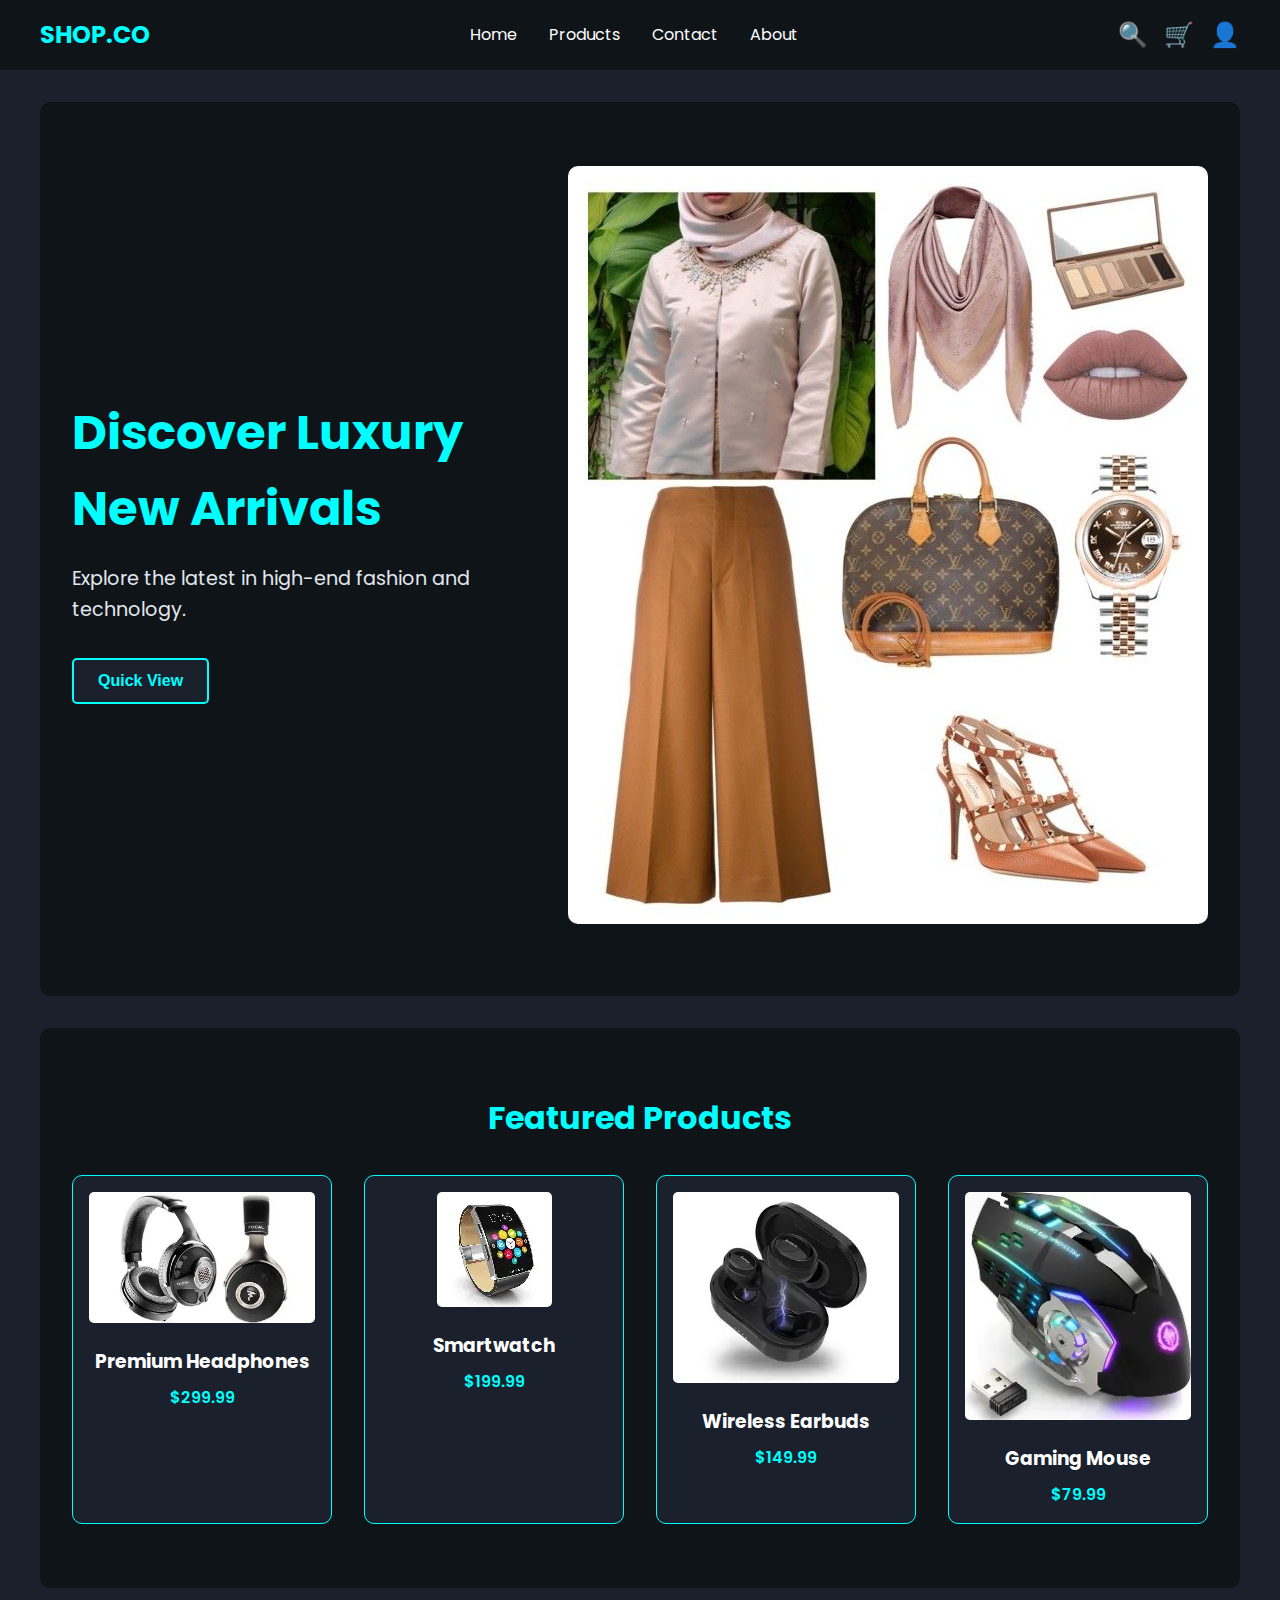
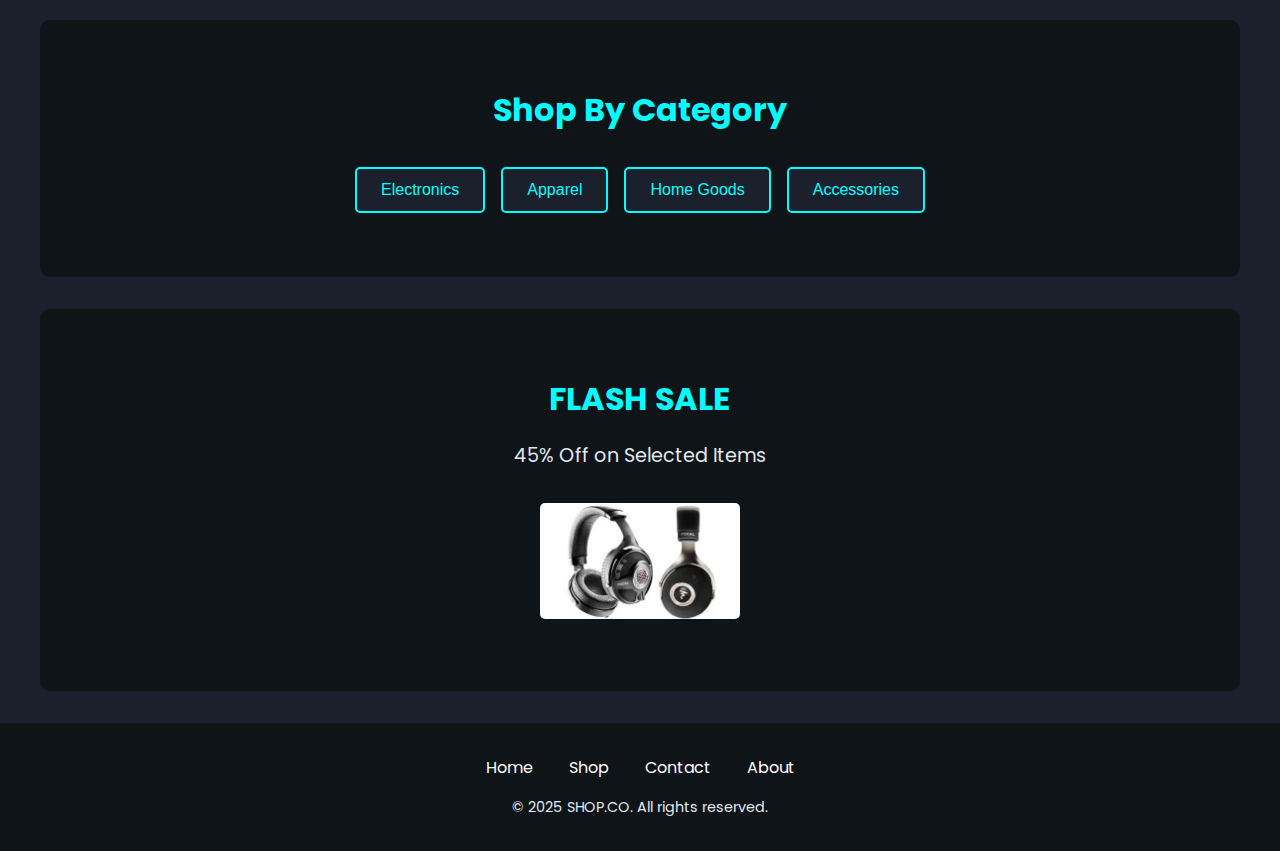
<file: index.html>
<!DOCTYPE html>
<html lang="en">
<head>
    <meta charset="UTF-8">
    <meta name="viewport" content="width=device-width, initial-scale=1.0">
    <title>SHOP.CO - E-commerce Home</title>
    <link rel="stylesheet" href="style/home.css">
</head>
<body>
    <header class="header">
        <nav class="header__nav">
            <div class="header__logo">
                <h1>SHOP.CO</h1>
            </div>
            <ul class="header__nav-list">
                <li><a href="index.html">Home</a></li>
                <li><a href="products.html">Products</a></li>
                <li><a href="contectUS.html">Contact</a></li>
                <li><a href="about.html">About</a></li>
            </ul>
            <div class="header__icons">
                <a href="#" class="icon search-icon">🔍</a>
                <a href="#" class="icon cart-icon">🛒</a>
                <a href="#" class="icon profile-icon">👤</a>
            </div>
        </nav>
    </header>

    <section class="hero-section">
        <div class="hero-content">
            <h2>Discover Luxury New Arrivals</h2>
            <p>Explore the latest in high-end fashion and technology.</p>
            <button class="cta-button">Quick View</button>
        </div>
        <div class="hero-image">
            <img src="images/h1.jpg" alt="Luxury Watch">
        </div>
    </section>

    <section class="featured-products">
        <h2>Featured Products</h2>
        <div class="products-grid">
            <div class="product-card">
                <img src="images/h2.webp" alt="Product 1">
                <h3>Premium Headphones</h3>
                <p>$299.99</p>
            </div>
            <div class="product-card">
                <img src="images/h3.webp" alt="Product 2">
                <h3>Smartwatch</h3>
                <p>$199.99</p>
            </div>
            <div class="product-card">
                <img src="images/h4.webp" alt="Product 3">
                <h3>Wireless Earbuds</h3>
                <p>$149.99</p>
            </div>
            <div class="product-card">
                <img src="images/h5.webp" alt="Product 4">
                <h3>Gaming Mouse</h3>
                <p>$79.99</p>
            </div>
        </div>
    </section>

    <section class="shop-by-category">
        <h2>Shop By Category</h2>
        <div class="category-list">
            <button class="category-button">Electronics</button>
            <button class="category-button">Apparel</button>
            <button class="category-button">Home Goods</button>
            <button class="category-button">Accessories</button>
        </div>
    </section>

    <section class="special-offers">
        <div class="offer-content">
            <h2>FLASH SALE</h2>
            <p>45% Off on Selected Items</p>
            <img src="images/h2.webp" alt="Flash Sale Product">
        </div>
    </section>

    <footer class="footer">
        <div class="footer-content">
            <div class="footer-links">
                <a href="#home">Home</a>
                <a href="#shop">Shop</a>
                <a href="#contact">Contact</a>
                <a href="#about">About</a>
            </div>
            <p>&copy; 2025 SHOP.CO. All rights reserved.</p>
        </div>
    </footer>
</body>
</html>
</file>
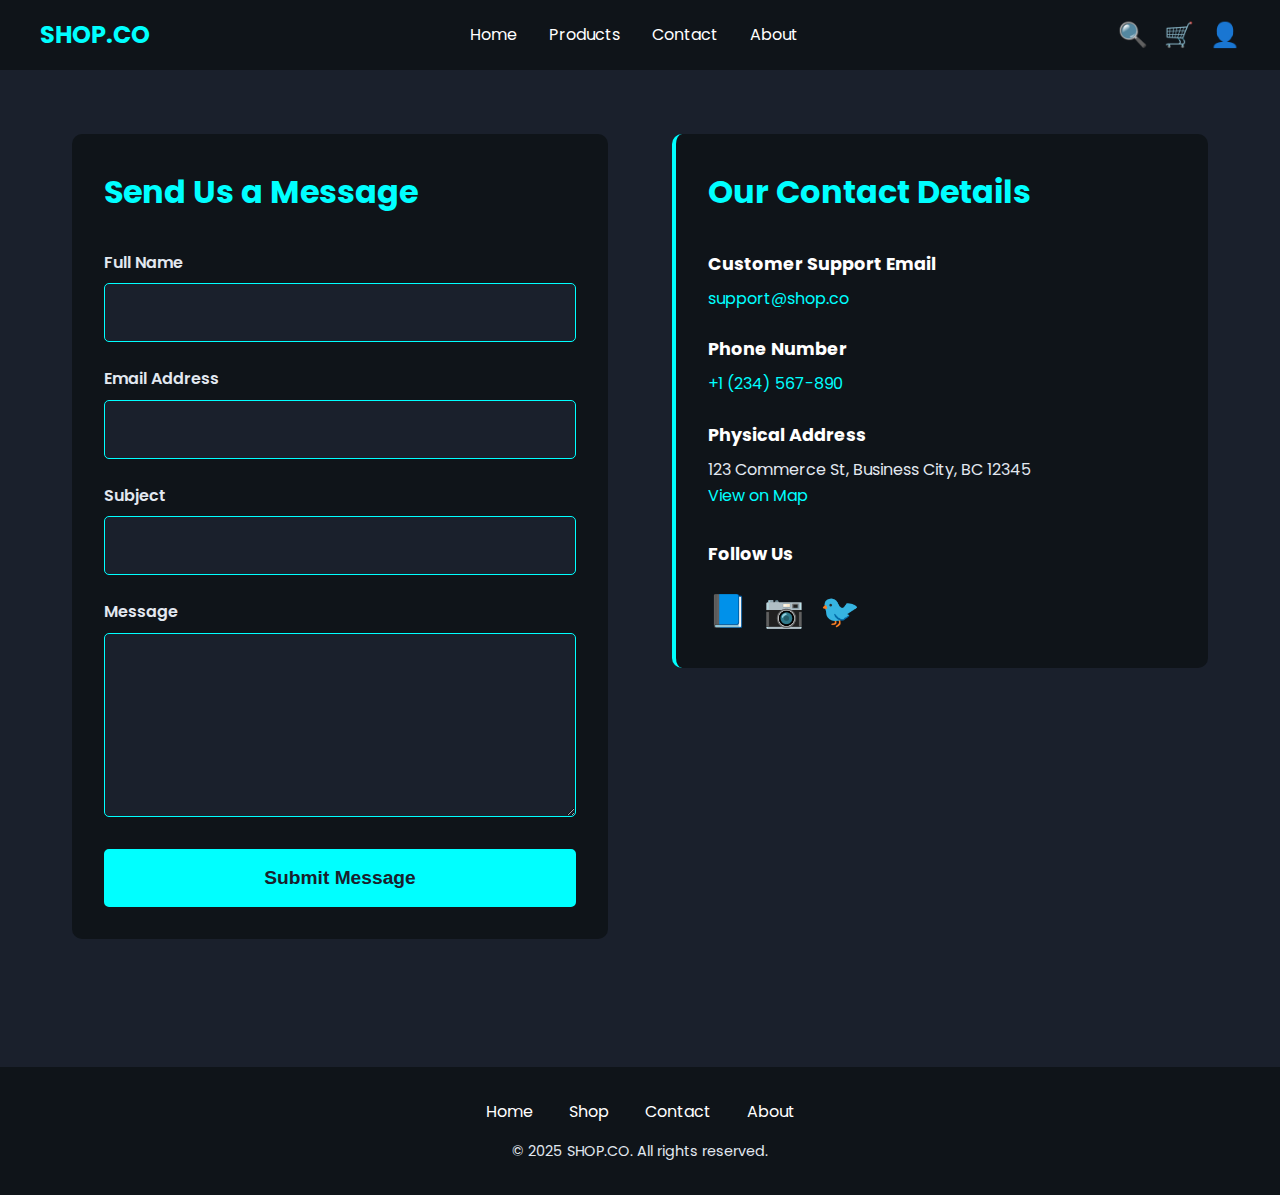
<file: contectUS.html>
<!DOCTYPE html>
<html lang="en">
<head>
    <meta charset="UTF-8">
    <meta name="viewport" content="width=device-width, initial-scale=1.0">
    <title>Contact Us - SHOP.CO</title>
    <link rel="stylesheet" href="style/contectUS.css">
</head>
<body>
    <header class="header">
        <nav class="header__nav">
            <div class="header__logo">
                <h1>SHOP.CO</h1>
            </div>
            <ul class="header__nav-list">
                <li><a href="index.html">Home</a></li>
                <li><a href="products.html">Products</a></li>
                <li><a href="contectUS.html">Contact</a></li>
                <li><a href="about.html">About</a></li>
            </ul>
            <div class="header__icons">
                <a href="#" class="icon search-icon">🔍</a>
                <a href="#" class="icon cart-icon">🛒</a>
                <a href="#" class="icon profile-icon">👤</a>
            </div>
        </nav>
    </header>

    <main class="contact-page">
        <section class="contact-content">
            <div class="contact-form__wrapper">
                <h2>Send Us a Message</h2>
                <form class="contact-form">
                    <div class="form-group">
                        <label for="full-name">Full Name</label>
                        <input type="text" id="full-name" name="full-name" class="form-input" required>
                    </div>
                    <div class="form-group">
                        <label for="email">Email Address</label>
                        <input type="email" id="email" name="email" class="form-input" required>
                    </div>
                    <div class="form-group">
                        <label for="subject">Subject</label>
                        <input type="text" id="subject" name="subject" class="form-input" required>
                    </div>
                    <div class="form-group">
                        <label for="message">Message</label>
                        <textarea id="message" name="message" class="form-textarea" rows="6" required></textarea>
                    </div>
                    <button type="submit" class="submit-button">Submit Message</button>
                </form>
            </div>
            <div class="contact-info__block">
                <h2>Our Contact Details</h2>
                <div class="contact-details">
                    <div class="contact-item">
                        <h3>Customer Support Email</h3>
                        <p><a href="mailto:support@shop.co">support@shop.co</a></p>
                    </div>
                    <div class="contact-item">
                        <h3>Phone Number</h3>
                        <p><a href="tel:+1234567890">+1 (234) 567-890</a></p>
                    </div>
                    <div class="contact-item">
                        <h3>Physical Address</h3>
                        <p>123 Commerce St, Business City, BC 12345</p>
                        <p><a href="#" class="map-link">View on Map</a></p>
                    </div>
                </div>
                <div class="social-media">
                    <h3>Follow Us</h3>
                    <div class="social-icons">
                        <a href="#" class="social-icon">📘</a>
                        <a href="#" class="social-icon">📷</a>
                        <a href="#" class="social-icon">🐦</a>
                    </div>
                </div>
            </div>
        </section>
    </main>

    <footer class="footer">
        <div class="footer-content">
            <div class="footer-links">
                <a href="#home">Home</a>
                <a href="#shop">Shop</a>
                <a href="#contact">Contact</a>
                <a href="#about">About</a>
            </div>
            <p>&copy; 2025 SHOP.CO. All rights reserved.</p>
        </div>
    </footer>
</body>
</html>
</file>
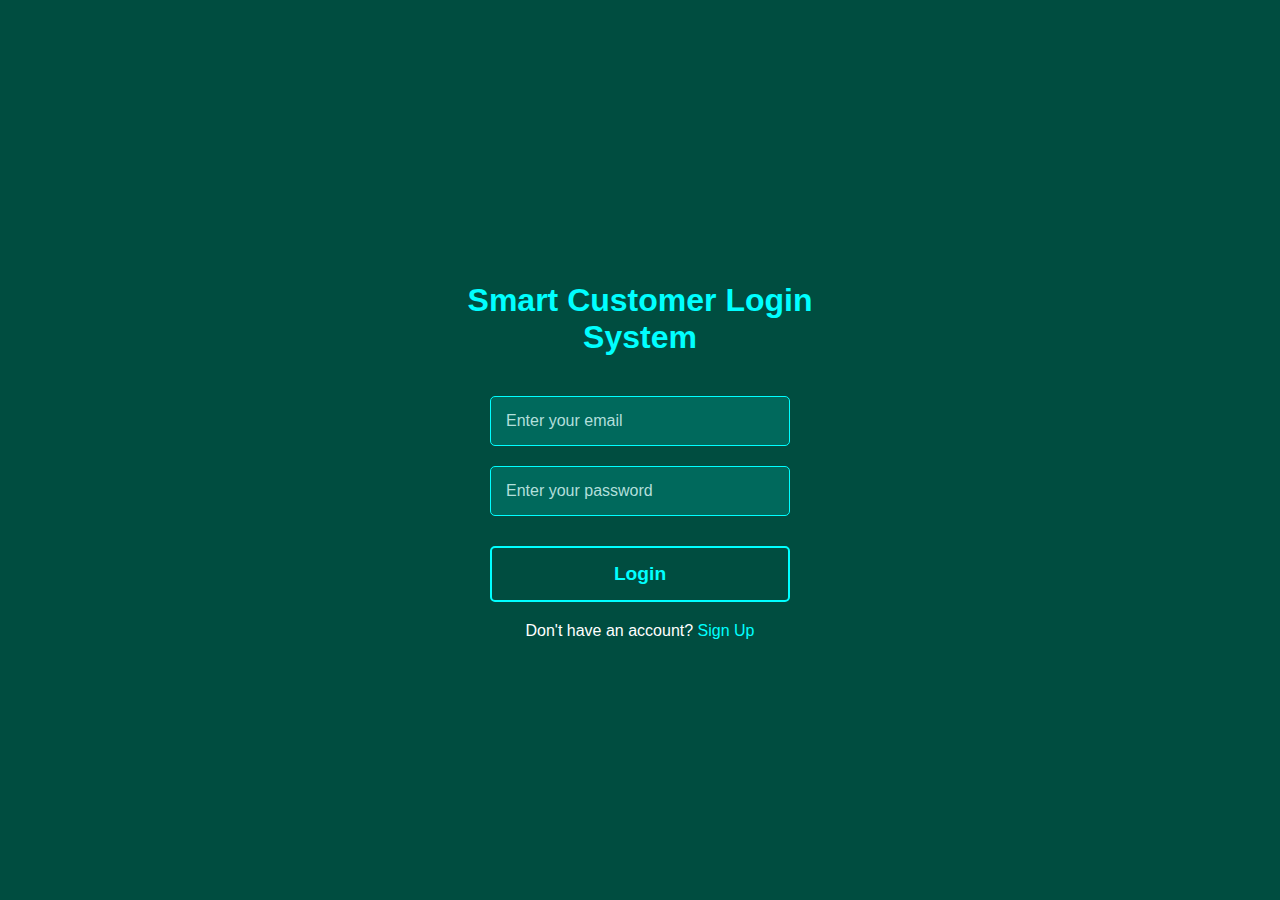
<file: login.html>
<!DOCTYPE html>
<html lang="en">
<head>
    <meta charset="UTF-8">
    <meta name="viewport" content="width=device-width, initial-scale=1.0">
    <title>Smart Customer Login</title>
    <style>
        body {
            margin: 0;
            padding: 0;
            background-color: #004D40; /* Deep dark teal */
            font-family: Arial, sans-serif;
            display: flex;
            justify-content: center;
            align-items: center;
            height: 100vh;
            color: #FFFFFF; /* White text for contrast */
        }

        .container {
            width: 100%;
            max-width: 400px; /* Adjust for 16:9 aspect ratio feel, but keep responsive */
            padding: 20px;
            box-sizing: border-box;
        }

        h1 {
            text-align: center;
            color: #00FFFF; /* Bright cyan */
            font-size: 2em;
            margin-bottom: 30px;
        }

        form {
            display: flex;
            flex-direction: column;
            align-items: center;
        }

        input[type="email"],
        input[type="password"] {
            width: 100%;
            max-width: 300px;
            padding: 15px;
            margin: 10px 0;
            border: 1px solid #00FFFF; /* Cyan outline */
            border-radius: 5px;
            background-color: #00695C; /* Slightly lighter teal for inputs */
            color: #FFFFFF;
            font-size: 1em;
            box-sizing: border-box;
        }

        input::placeholder {
            color: #B2DFDB; /* Light teal for placeholders */
        }

        button {
            width: 100%;
            max-width: 300px;
            padding: 15px;
            margin-top: 20px;
            background-color: transparent;
            border: 2px solid #00FFFF; /* Vibrant cyan outline */
            color: #00FFFF;
            font-size: 1.2em;
            font-weight: bold;
            border-radius: 5px;
            cursor: pointer;
            transition: background-color 0.3s, color 0.3s;
        }

        button:hover {
            background-color: #00FFFF;
            color: #004D40;
        }

        .signup-link {
            margin-top: 20px;
            text-align: center;
            font-size: 1em;
        }

        .signup-link a {
            color: #00FFFF;
            text-decoration: none;
        }

        .signup-link a:hover {
            text-decoration: underline;
        }
    </style>
</head>
<body>
    <div class="container">
        <h1>Smart Customer Login System</h1>
        <form>
            <input type="email" placeholder="Enter your email" required>
            <input type="password" placeholder="Enter your password" required>
            <button type="submit">Login</button>
        </form>
        <div class="signup-link">
            Don't have an account? <a href="#">Sign Up</a>
        </div>
    </div>
</body>
</html>
</file>
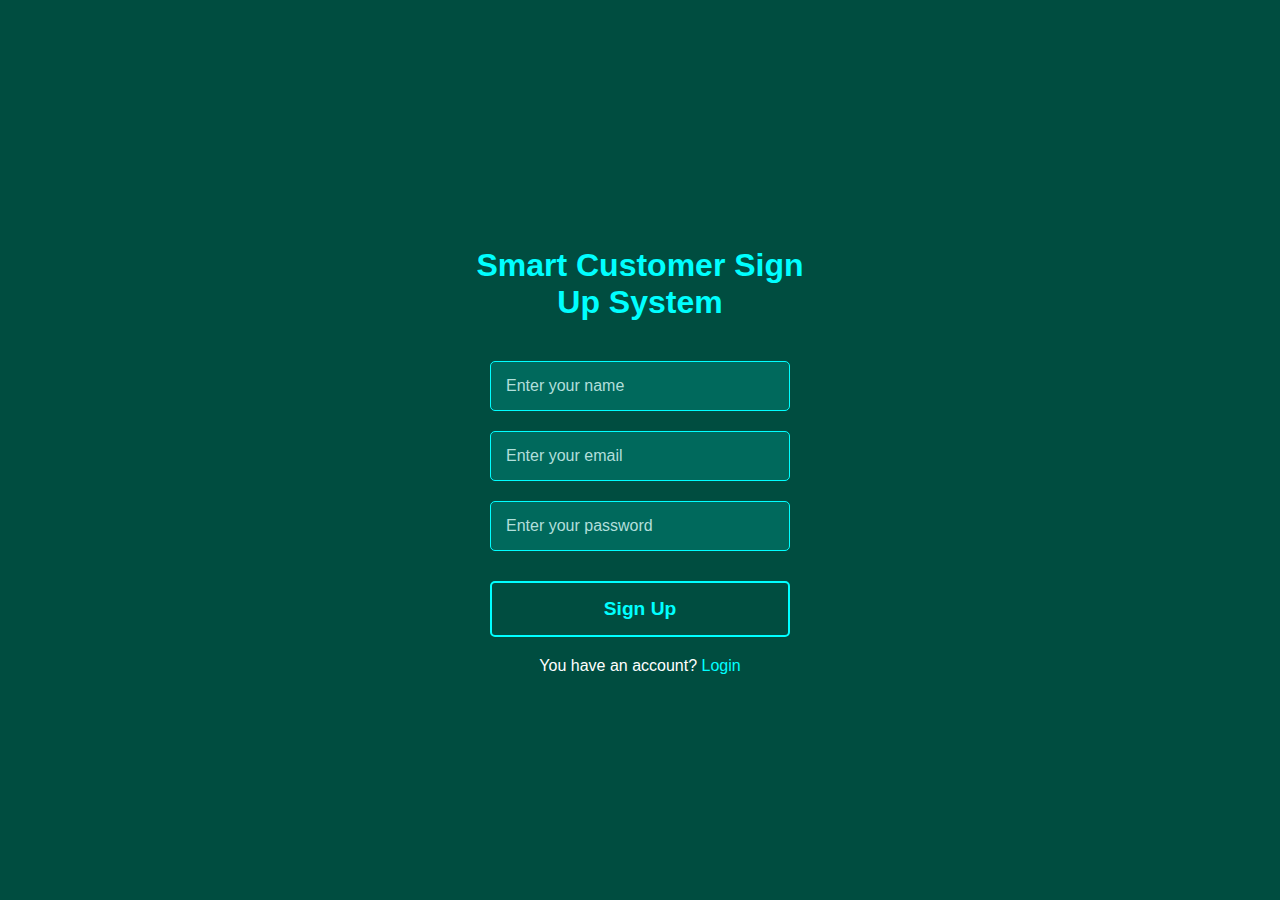
<file: sigi-up.html>
<!DOCTYPE html>
<html lang="en">
<head>
    <meta charset="UTF-8">
    <meta name="viewport" content="width=device-width, initial-scale=1.0">
    <title>Smart Customer Sign Up</title>
    <style>
        body {
            margin: 0;
            padding: 0;
            background-color: #004D40; /* Deep dark teal */
            font-family: Arial, sans-serif;
            display: flex;
            justify-content: center;
            align-items: center;
            height: 100vh;
            color: #FFFFFF; /* White text for contrast */
        }

        .container {
            width: 100%;
            max-width: 400px; /* Adjust for 16:9 aspect ratio feel, but keep responsive */
            padding: 20px;
            box-sizing: border-box;
        }

        h1 {
            text-align: center;
            color: #00FFFF; /* Bright cyan */
            font-size: 2em;
            margin-bottom: 30px;
        }

        form {
            display: flex;
            flex-direction: column;
            align-items: center;
        }

        input[type="text"],
        input[type="email"],
        input[type="password"] {
            width: 100%;
            max-width: 300px;
            padding: 15px;
            margin: 10px 0;
            border: 1px solid #00FFFF; /* Cyan outline */
            border-radius: 5px;
            background-color: #00695C; /* Slightly lighter teal for inputs */
            color: #FFFFFF;
            font-size: 1em;
            box-sizing: border-box;
        }

        input::placeholder {
            color: #B2DFDB; /* Light teal for placeholders */
        }

        button {
            width: 100%;
            max-width: 300px;
            padding: 15px;
            margin-top: 20px;
            background-color: transparent;
            border: 2px solid #00FFFF; /* Vibrant cyan outline */
            color: #00FFFF;
            font-size: 1.2em;
            font-weight: bold;
            border-radius: 5px;
            cursor: pointer;
            transition: background-color 0.3s, color 0.3s;
        }

        button:hover {
            background-color: #00FFFF;
            color: #004D40;
        }

        .login-link {
            margin-top: 20px;
            text-align: center;
            font-size: 1em;
        }

        .login-link a {
            color: #00FFFF;
            text-decoration: none;
        }

        .login-link a:hover {
            text-decoration: underline;
        }
    </style>
</head>
<body>
    <div class="container">
        <h1>Smart Customer Sign Up System</h1>
        <form>
            <input type="text" placeholder="Enter your name" required>
            <input type="email" placeholder="Enter your email" required>
            <input type="password" placeholder="Enter your password" required>
            <button type="submit">Sign Up</button>
        </form>
        <div class="login-link">
            You have an account? <a href="#">Login</a>
        </div>
    </div>
</body>
</html>
</file>
<file: style/home.css>
/* Import Google Fonts for Poppins */
@import url('https://fonts.googleapis.com/css2?family=Poppins:wght@300;400;600;700&display=swap');

* {
    margin: 0;
    padding: 0;
    box-sizing: border-box;
}

body {
    font-family: 'Poppins', sans-serif;
    background-color: #1a202c; /* Deep dark teal/navy blue */
    color: #ffffff; /* White for main text */
    line-height: 1.6;
}

header {
    background-color: #0f1419; /* Slightly darker for header */
    padding: 1rem 2rem;
    position: sticky;
    top: 0;
    z-index: 100;
}

.header__nav {
    display: flex;
    justify-content: space-between;
    align-items: center;
    max-width: 1200px;
    margin: 0 auto;
}

.header__logo h1 {
    color: #00FFFF; /* Vibrant cyan */
    font-size: 1.5rem;
}

.header__nav-list {
    display: flex;
    list-style: none;
    gap: 2rem;
}

.header__nav-list a {
    color: #ffffff;
    text-decoration: none;
    transition: color 0.3s;
}

.header__nav-list a:hover {
    color: #00FFFF;
}

.header__icons {
    display: flex;
    gap: 1rem;
}

.icon {
    color: #ffffff;
    font-size: 1.5rem;
    text-decoration: none;
    transition: color 0.3s;
}

.icon:hover {
    color: #00FFFF;
}

.hero-section {
    display: flex;
    align-items: center;
    justify-content: space-between;
    padding: 4rem 2rem;
    max-width: 1200px;
    margin: 0 auto;
    background-color: #0f1419; /* Slightly darker background */
    border-radius: 10px;
    margin-top: 2rem;
}

.hero-content {
    flex: 1;
    padding-right: 2rem;
}

.hero-content h2 {
    font-size: 3rem;
    color: #00FFFF;
    margin-bottom: 1rem;
}

.hero-content p {
    font-size: 1.2rem;
    color: #e2e8f0; /* Light gray */
    margin-bottom: 2rem;
}

.cta-button {
    background-color: #1a202c;
    border: 2px solid #00FFFF;
    color: #00FFFF;
    padding: 0.75rem 1.5rem;
    font-size: 1rem;
    font-weight: 600;
    border-radius: 5px;
    cursor: pointer;
    transition: background-color 0.3s, color 0.3s;
}

.cta-button:hover {
    background-color: #00FFFF;
    color: #1a202c;
}

.hero-image img {
    flex: 1;
    max-width: 100%;
    border-radius: 10px;
}

.featured-products {
    padding: 4rem 2rem;
    max-width: 1200px;
    margin: 0 auto;
    background-color: #0f1419;
    border-radius: 10px;
    margin-top: 2rem;
}

.featured-products h2 {
    text-align: center;
    color: #00FFFF;
    margin-bottom: 2rem;
    font-size: 2rem;
}

.products-grid {
    display: grid;
    grid-template-columns: repeat(auto-fit, minmax(250px, 1fr));
    gap: 2rem;
}

.product-card {
    background-color: #1a202c;
    border: 1px solid #00FFFF;
    border-radius: 10px;
    padding: 1rem;
    text-align: center;
    transition: box-shadow 0.3s;
}

.product-card:hover {
    box-shadow: 0 0 10px #00FFFF;
}

.product-card img {
    max-width: 100%;
    border-radius: 5px;
    margin-bottom: 1rem;
}

.product-card h3 {
    color: #ffffff;
    margin-bottom: 0.5rem;
}

.product-card p {
    color: #00FFFF;
    font-weight: 600;
}

.shop-by-category {
    padding: 4rem 2rem;
    max-width: 1200px;
    margin: 0 auto;
    background-color: #0f1419;
    border-radius: 10px;
    margin-top: 2rem;
}

.shop-by-category h2 {
    text-align: center;
    color: #00FFFF;
    margin-bottom: 2rem;
    font-size: 2rem;
}

.category-list {
    display: flex;
    justify-content: center;
    gap: 1rem;
    flex-wrap: wrap;
}

.category-button {
    background-color: #1a202c;
    border: 2px solid #00FFFF;
    color: #00FFFF;
    padding: 0.75rem 1.5rem;
    font-size: 1rem;
    border-radius: 5px;
    cursor: pointer;
    transition: background-color 0.3s, color 0.3s;
}

.category-button:hover {
    background-color: #00FFFF;
    color: #1a202c;
}

.special-offers {
    padding: 4rem 2rem;
    max-width: 1200px;
    margin: 0 auto;
    background-color: #0f1419;
    border-radius: 10px;
    margin-top: 2rem;
    text-align: center;
}

.offer-content h2 {
    color: #00FFFF;
    font-size: 2rem;
    margin-bottom: 1rem;
}

.offer-content p {
    color: #e2e8f0;
    font-size: 1.2rem;
    margin-bottom: 2rem;
}

.offer-content img {
    max-width: 200px;
    border-radius: 5px;
}

.footer {
    background-color: #0f1419;
    padding: 2rem;
    margin-top: 2rem;
}

.footer-content {
    max-width: 1200px;
    margin: 0 auto;
    text-align: center;
}

.footer-links {
    margin-bottom: 1rem;
}

.footer-links a {
    color: #ffffff;
    text-decoration: none;
    margin: 0 1rem;
    transition: color 0.3s;
}

.footer-links a:hover {
    color: #00FFFF;
}

.footer-social {
    margin-bottom: 1rem;
}

.social-icon {
    color: #ffffff;
    font-size: 1.5rem;
    margin: 0 0.5rem;
    text-decoration: none;
    transition: color 0.3s;
}

.social-icon:hover {
    color: #00FFFF;
}

.footer p {
    color: #e2e8f0;
    font-size: 0.9rem;
}

/* Basic Responsiveness */
@media (max-width: 768px) {
    .header__nav {
        flex-direction: column;
        gap: 1rem;
    }

    .header__nav-list {
        gap: 1rem;
    }

    .hero-section {
        flex-direction: column;
        text-align: center;
    }

    .hero-content {
        padding-right: 0;
    }

    .products-grid {
        grid-template-columns: 1fr;
    }

    .category-list {
        flex-direction: column;
        align-items: center;
    }
}
</file>
<file: style/contectUS.css>
/* Import Google Fonts for Poppins */
@import url('https://fonts.googleapis.com/css2?family=Poppins:wght@300;400;600;700&display=swap');

* {
    margin: 0;
    padding: 0;
    box-sizing: border-box;
}

body {
    font-family: 'Poppins', sans-serif;
    background-color: #1a202c; /* Deep dark teal/navy blue */
    color: #ffffff; /* White for main text */
    line-height: 1.6;
}

header {
    background-color: #0f1419; /* Slightly darker for header */
    padding: 1rem 2rem;
    position: sticky;
    top: 0;
    z-index: 100;
}

.header__nav {
    display: flex;
    justify-content: space-between;
    align-items: center;
    max-width: 1200px;
    margin: 0 auto;
}

.header__logo h1 {
    color: #00FFFF; /* Vibrant cyan */
    font-size: 1.5rem;
}

.header__nav-list {
    display: flex;
    list-style: none;
    gap: 2rem;
}

.header__nav-list a {
    color: #ffffff;
    text-decoration: none;
    transition: color 0.3s;
}

.header__nav-list a:hover {
    color: #00FFFF;
}

.header__icons {
    display: flex;
    gap: 1rem;
}

.icon {
    color: #ffffff;
    font-size: 1.5rem;
    text-decoration: none;
    transition: color 0.3s;
}

.icon:hover {
    color: #00FFFF;
}

.contact-page {
    max-width: 1200px;
    margin: 0 auto;
    padding: 4rem 2rem;
}

.contact-content {
    display: grid;
    grid-template-columns: 1fr 1fr;
    gap: 4rem;
    align-items: start;
}

.contact-form__wrapper {
    background-color: #0f1419;
    padding: 2rem;
    border-radius: 10px;
}

.contact-form__wrapper h2 {
    color: #00FFFF;
    margin-bottom: 2rem;
    font-size: 2rem;
}

.form-group {
    margin-bottom: 1.5rem;
}

.form-group label {
    display: block;
    margin-bottom: 0.5rem;
    color: #e2e8f0;
    font-weight: 600;
}

.form-input, .form-textarea {
    width: 100%;
    padding: 1rem;
    background-color: #1a202c;
    border: 1px solid #00FFFF;
    border-radius: 5px;
    color: #ffffff;
    font-family: inherit;
    font-size: 1rem;
    transition: border-color 0.3s;
}

.form-input:focus, .form-textarea:focus {
    outline: none;
    border-color: #00FFFF;
    box-shadow: 0 0 5px #00FFFF;
}

.submit-button {
    width: 100%;
    padding: 1rem;
    background-color: #00FFFF;
    border: 2px solid #00FFFF;
    color: #1a202c;
    font-size: 1.2rem;
    font-weight: 600;
    border-radius: 5px;
    cursor: pointer;
    transition: background-color 0.3s, color 0.3s;
}

.submit-button:hover {
    background-color: #1a202c;
    color: #00FFFF;
}

.contact-info__block {
    background-color: #0f1419;
    padding: 2rem;
    border-radius: 10px;
    border-left: 4px solid #00FFFF; /* Subtle cyan vertical line */
}

.contact-info__block h2 {
    color: #00FFFF;
    margin-bottom: 2rem;
    font-size: 2rem;
}

.contact-details {
    margin-bottom: 2rem;
}

.contact-item {
    margin-bottom: 1.5rem;
}

.contact-item h3 {
    color: #ffffff;
    margin-bottom: 0.5rem;
    font-size: 1.1rem;
}

.contact-item p {
    color: #e2e8f0;
}

.contact-item a {
    color: #00FFFF;
    text-decoration: none;
    transition: color 0.3s;
}

.contact-item a:hover {
    color: #ffffff;
}

.social-media h3 {
    color: #ffffff;
    margin-bottom: 1rem;
    font-size: 1.1rem;
}

.social-icons {
    display: flex;
    gap: 1rem;
}

.social-icon {
    color: #00FFFF;
    font-size: 2rem;
    text-decoration: none;
    transition: color 0.3s;
}

.social-icon:hover {
    color: #ffffff;
}

.footer {
    background-color: #0f1419;
    padding: 2rem;
    margin-top: 4rem;
}

.footer-content {
    max-width: 1200px;
    margin: 0 auto;
    text-align: center;
}

.footer-links {
    margin-bottom: 1rem;
}

.footer-links a {
    color: #ffffff;
    text-decoration: none;
    margin: 0 1rem;
    transition: color 0.3s;
}

.footer-links a:hover {
    color: #00FFFF;
}

.footer-social {
    margin-bottom: 1rem;
}

.footer-social .social-icon {
    color: #ffffff;
    font-size: 1.5rem;
    margin: 0 0.5rem;
    text-decoration: none;
    transition: color 0.3s;
}

.footer-social .social-icon:hover {
    color: #00FFFF;
}

.footer p {
    color: #e2e8f0;
    font-size: 0.9rem;
}

/* Responsiveness */
@media (max-width: 768px) {
    .contact-content {
        grid-template-columns: 1fr;
        gap: 2rem;
    }

    .contact-info__block {
        border-left: none;
        border-top: 4px solid #00FFFF;
    }
}
</file>
